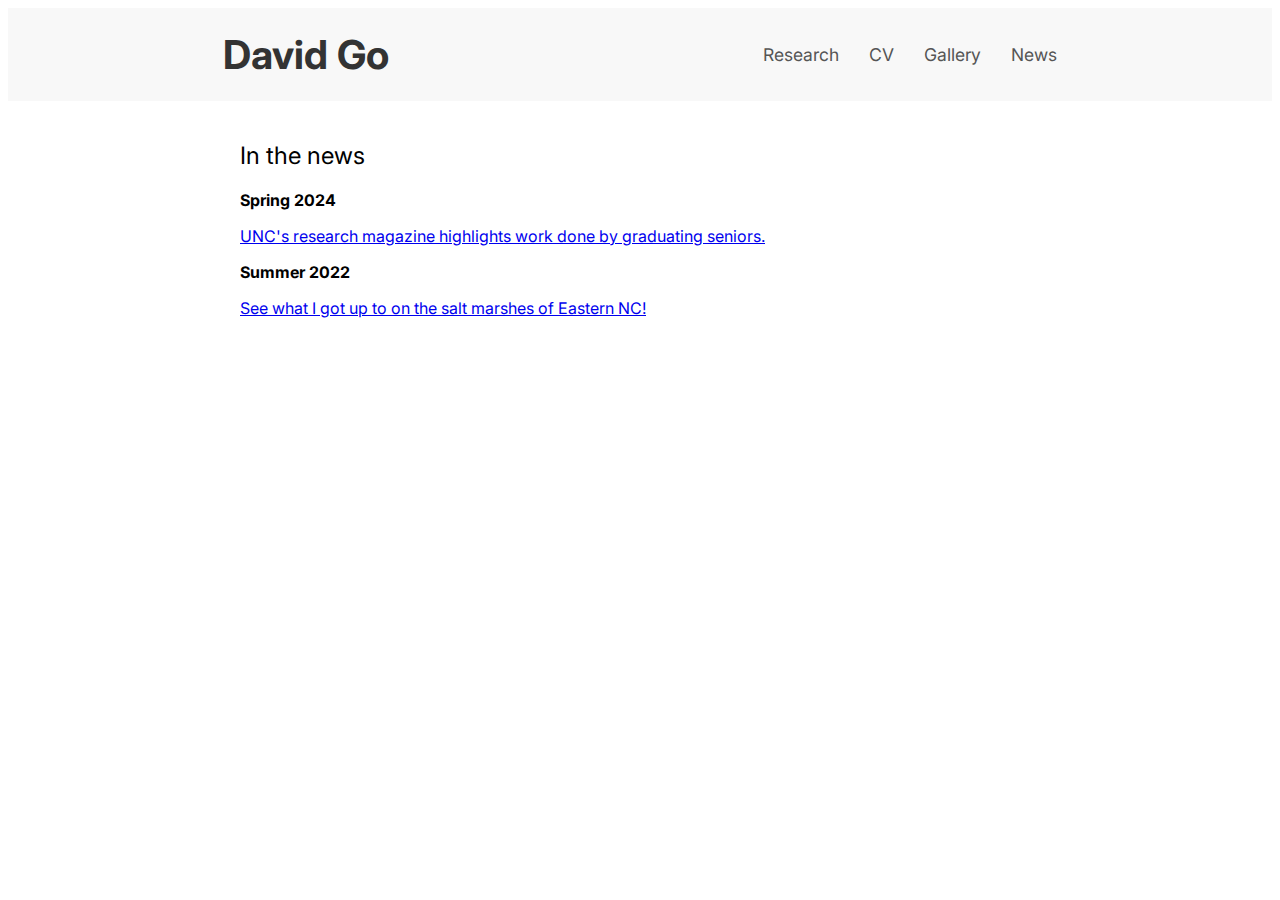
<file: news.html>
<!DOCTYPE html>
<html lang="en">
<head>
    <link rel="stylesheet" type="text/css" href="styles.css">
    <link rel="preconnect" href="https://fonts.googleapis.com">
    <link rel="preconnect" href="https://fonts.gstatic.com" crossorigin>
    <link href="https://fonts.googleapis.com/css2?family=Inter:ital,opsz,wght@0,14..32,100..900;1,14..32,100..900&display=swap" rel="stylesheet">
    <meta charset="UTF-8">
    <meta name="viewport" content="width=device-width, initial-scale=1.0">
    <title>David Go | Earth Scientist</title>
    <style>
        
    </style>
</head>
<body>
    <header>
        <div class="name">
            <a href="index.html">David Go</a>
        </div>
        
        <nav>
            <ul>
                <li><a href="research.html">Research</a></li>
                <li><a href="cv.html">CV</a></li>
                <li><a href="gallery.html">Gallery</a></li>
                <li><a href="news.html">News</a></li>
            </ul>
        </nav>
    </header>
    
    <!-- Rest of your website content goes here -->

    <div class="main_content">
        <h2>
            In the news
        </h2>
    
        <strong>Spring 2024</strong>
        
        <p><a href="https://endeavors.unc.edu/thats-a-cap/">UNC's research magazine highlights work done by graduating seniors.</a></p>
        
        <strong>Summer 2022</strong>
        <p><a href = "https://endeavors.unc.edu/mucking-in-the-marshes/">See what I got up to on the salt marshes of Eastern NC!</a></p>
    </div>
</body>
</html>
</file>
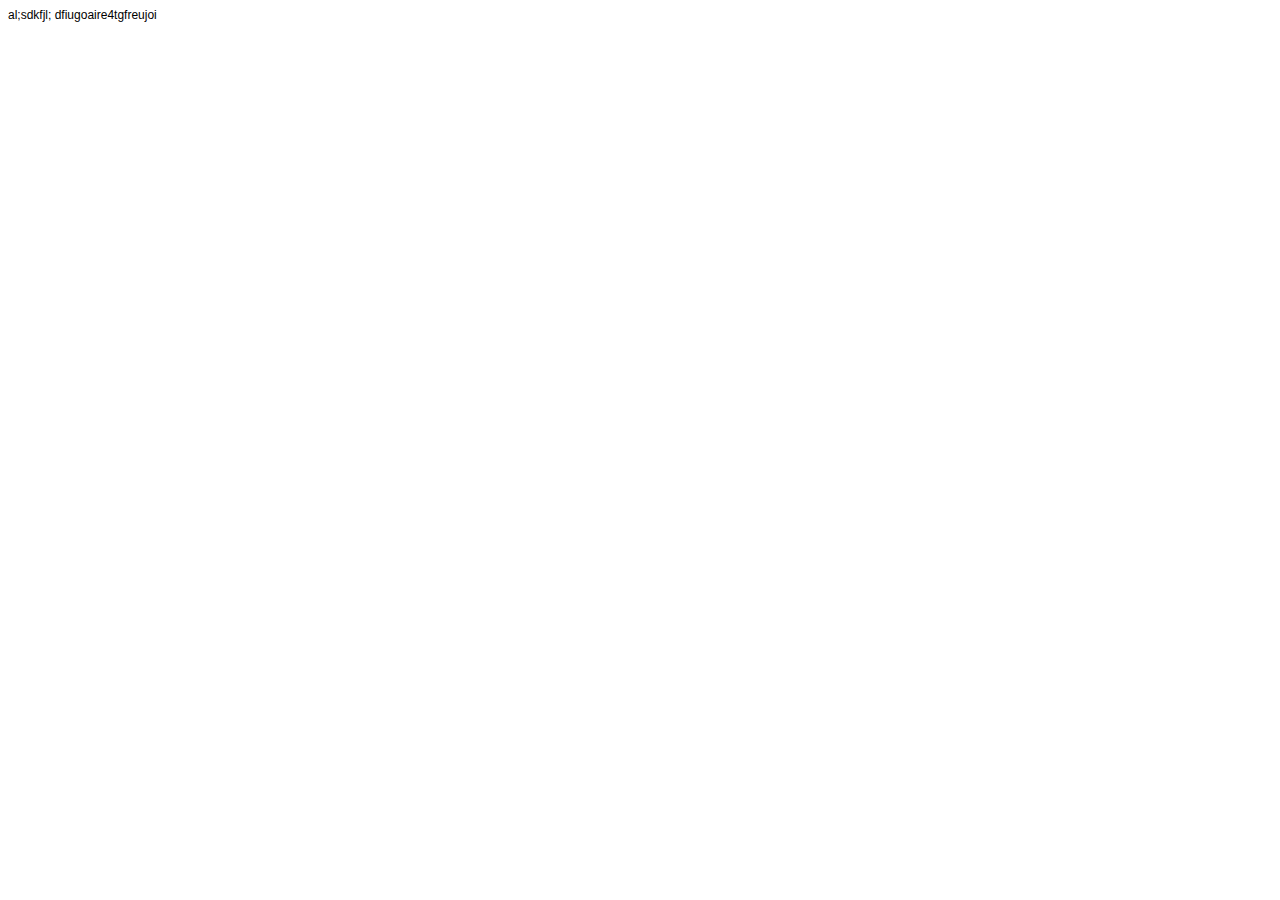
<file: poopy.html>
<!DOCTYPE html PUBLIC "-//W3C//DTD HTML 4.01//EN" "http://www.w3.org/TR/html4/strict.dtd">
<html>
<head>
  <meta http-equiv="Content-Type" content="text/html; charset=utf-8">
  <meta http-equiv="Content-Style-Type" content="text/css">
  <title></title>
  <meta name="Generator" content="Cocoa HTML Writer">
  <meta name="CocoaVersion" content="2575.2">
  <style type="text/css">
    p.p1 {margin: 0.0px 0.0px 0.0px 0.0px; font: 12.0px Helvetica}
  </style>
</head>
<body>
<p class="p1">al;sdkfjl; dfiugoaire4tgfreujoi</p>
</body>
</html>
</file>
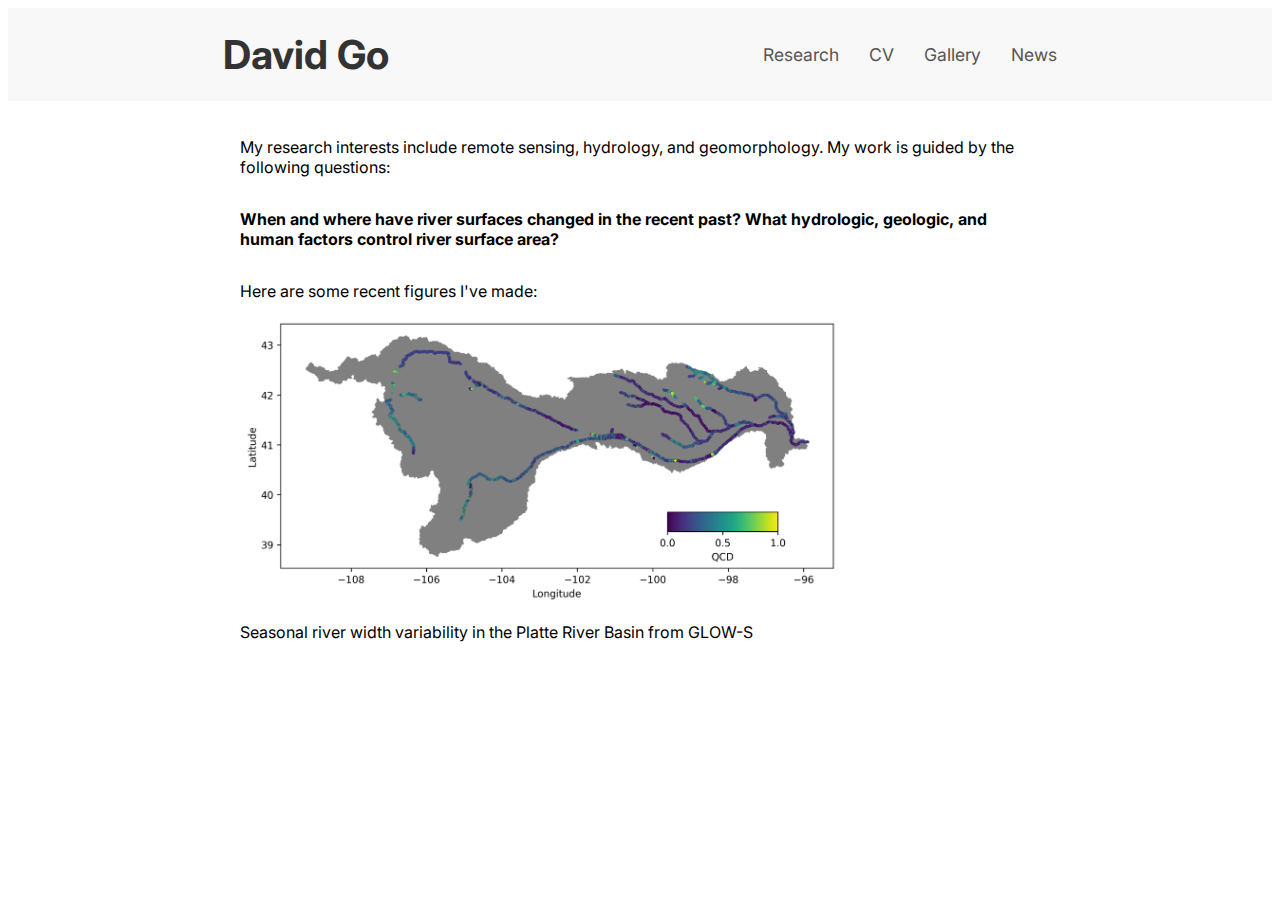
<file: research.html>
<!DOCTYPE html>
<html lang="en">
<head>
    <link rel="stylesheet" type="text/css" href="styles.css">
    <link rel="preconnect" href="https://fonts.googleapis.com">
    <link rel="preconnect" href="https://fonts.gstatic.com" crossorigin>
    <link href="https://fonts.googleapis.com/css2?family=Inter:ital,opsz,wght@0,14..32,100..900;1,14..32,100..900&display=swap" rel="stylesheet">
    <meta charset="UTF-8">
    <meta name="viewport" content="width=device-width, initial-scale=1.0">
    <title>David Go | Earth Scientist</title>
    <style>
        
    </style>
</head>
<body>
    <header>
        <div class="name">
            <a href="index.html">David Go</a>
        </div>
        
        <nav>
            <ul>
                <li><a href="research.html">Research</a></li>
                <li><a href="cv.html">CV</a></li>
                <li><a href="gallery.html">Gallery</a></li>
                <li><a href="news.html">News</a></li>
            </ul>
        </nav>
    </header>
    
    <!-- Rest of your website content goes here -->

    <div class="main_content">
        <p>My research interests include remote sensing, hydrology, 
            and geomorphology. My work is guided by the following questions:</p>
    
        <strong><p>When and where have river surfaces changed in the recent past?
        What hydrologic, geologic, and human factors control river surface area?</p></strong>
        
        <p>Here are some recent figures I've made:</p>

        <img src="images/qcd map.png", width="600px">
        <p>Seasonal river width variability in the Platte River Basin from GLOW-S</p>
        
    </div>
</body>
</html>
</file>
<file: styles.css>
/* body {
    background-color: lightblue;
    font-family: Inter, Arial, Helvetica, sans-serif;
}

h1 {
    color: navy;
    margin-left: 20px
}

div {
    width: 800px;
    margin: auto;
    background-color: lightgreen;
}

li {
    display: inline;
    float:right;
    background-color: pink;
} */



header {
    display: flex;
    justify-content: space-around;
    align-items: center;
    padding: 20px 5%;
    background-color: #f8f8f8;
    /* border-bottom: 1px solid #e7e7e7; */
    /* width: 800px; */
    /* text-align: center; */
}

.name {
    font-size: 2.5rem;
    font-weight: bold;
    font-family: Inter, Arial, Helvetica, sans-serif;
}

.name a {
    text-decoration: none;
    color: #333;
    font-family: Inter, Arial, Helvetica, sans-serif;
    /* font-style:italic; */
}

.name a:hover {
    color: #666;
    font-family: Inter, Arial, Helvetica, sans-serif;
}

nav ul {
    display: flex;
    list-style: none;
}

nav li {
    margin-left: 30px;
}

nav a {
    text-decoration: none;
    color: #555;
    font-size: 1.1rem;
    font-family: Inter, Arial, Helvetica, sans-serif;
}

nav a:hover {
    color: #000;
}

.main_content {
    display: grid;
    margin:auto;
    width: 800px;
    justify-content: left;
    align-items: left;
    padding: 20px 5%;
    font-family: Inter, Arial, Helvetica, sans-serif;
}

h2 {
    font-weight: normal;
}
.main_image {
    width: 600px;
    margin: 20px;
    justify-items: center;
}
</file>
